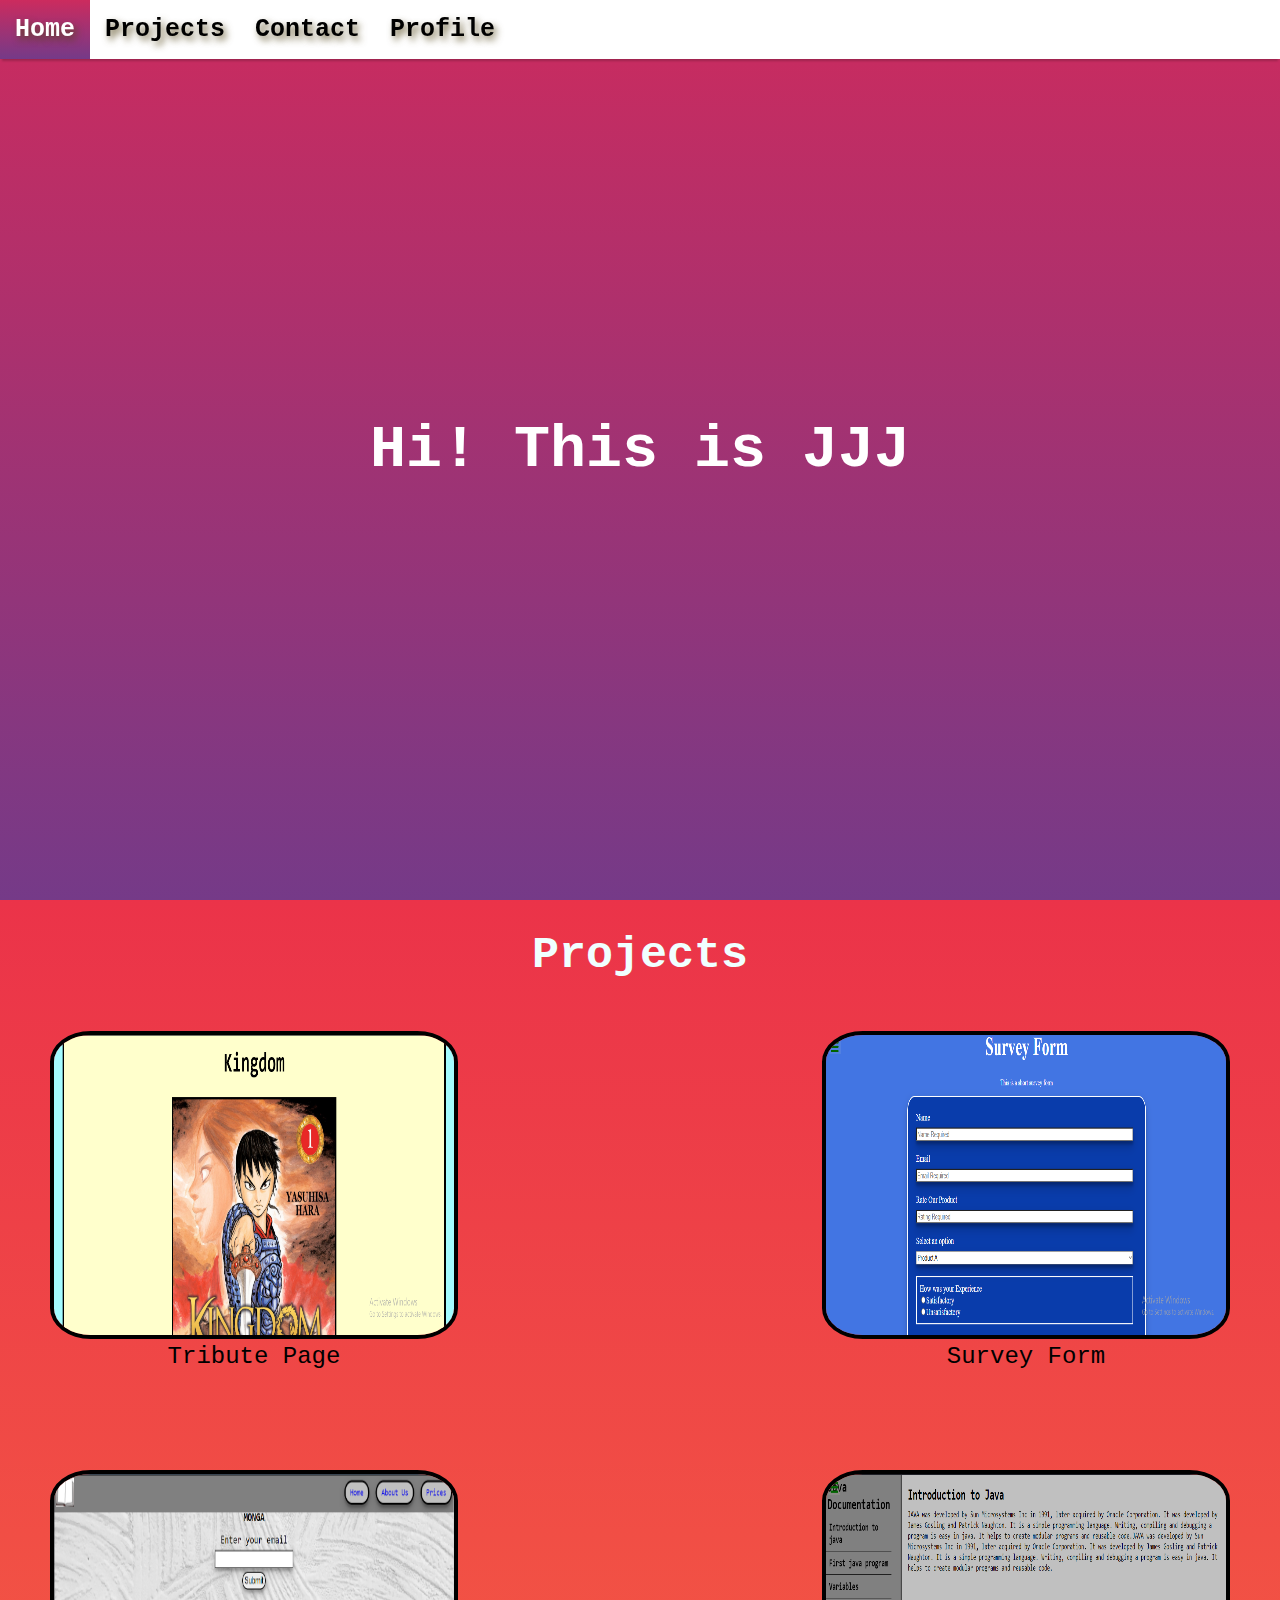
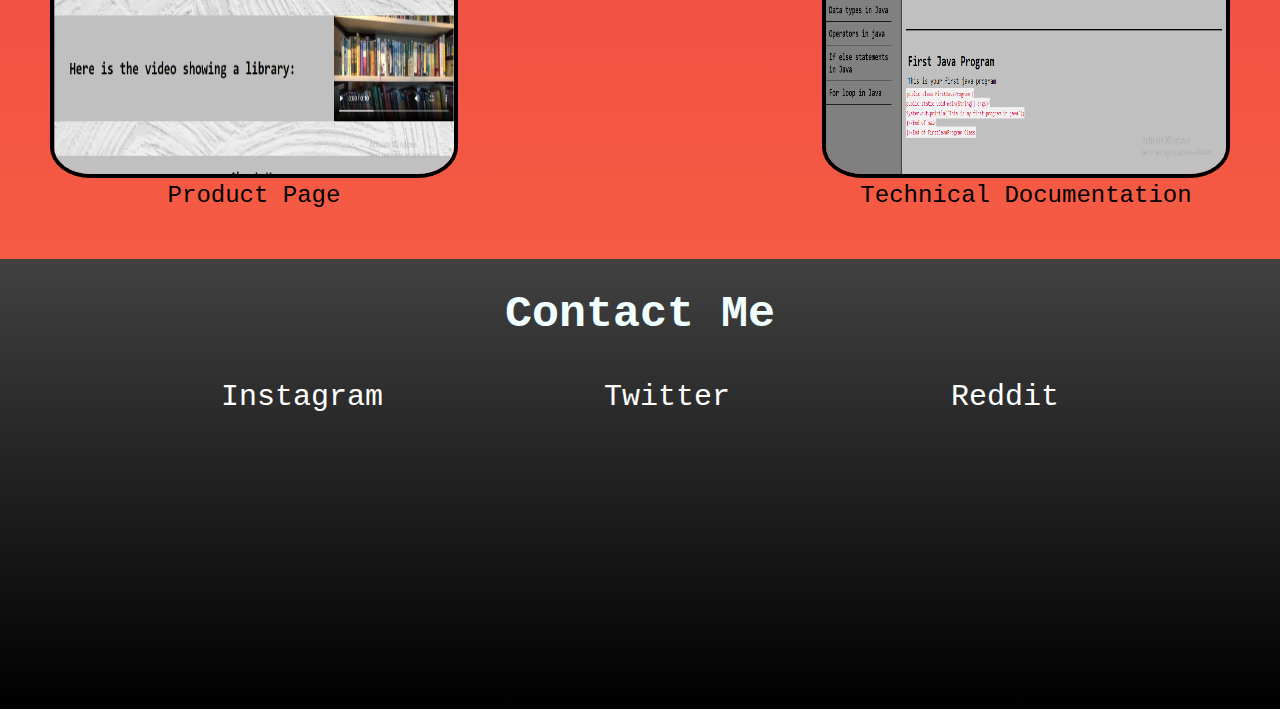
<file: index.html>
<!DOCTYPE html>
<html lang="en">
<head>
    <meta charset="UTF-8">
    <meta http-equiv="X-UA-Compatible" content="IE=edge">
    <meta name="viewport" content="width=device-width, initial-scale=0.8">
    <title>Document</title>
    <link rel="stylesheet" href="./styles.css">
</head>
<body>
    <nav id="navbar">
    <a class="nl" href="#">Home</a>
    <a class = "nl"href="#projects">Projects</a>
    <a class="nl" href="#Contact">Contact</a>
    <a class="nl" id="profile-link" target="_blank" href="https://codepen.io/jjj4032002">Profile</a>
    </nav>
    <section id="welcome-section">
        <h1 id = intro>Hi! This is JJJ</h1>
        
    </section>
    
    <section id="projects">
        <h1 id = "pro">Projects</h1>
        <div class="container">
            <div class="project-tile">
                <img class="imo" src="./Images/Proj1.png" alt="Project1">
                <a class="li" target="_blank" href="https://codepen.io/jjj4032002/full/dyNepNr"><p class="para">Tribute Page</p></a> 
            </div>
            <div class="project-tile">
                <img class="imo" src="./Images/Proj2.png" alt="Project2">
            <a target="_blank" class="li" href="https://codepen.io/jjj4032002/full/XWpYBem">
                <p class="para">Survey Form</p>
            </a>
            </div>
            <div class="project-tile">
                <img class="imo" src="./Images/Proj3.png" alt="Project3">
            <a class="li" target="_blank" href="https://jjj4032002.github.io">
                <p class="para">Product Page</p>
            </a>
            </div>
            <div class="project-tile">
                <img class="imo" src="./Images/Proj4.png" alt="Project4">
            <a class="li" target="_blank" href="https://codepen.io/jjj4032002/full/xxgyBob">
                <p class="para">Technical Documentation</p>
            </a>
            </div>
        </div>
    </section>
    <section id = Contact>
        <h1 id="pro">Contact Me</h1>
        <div class="container-1">
            <a class="last" href="#">Instagram</a>
            <a class="last" href="#">Twitter</a>
            <a class="last" href="#">Reddit</a>
        </div>
    </section>
</body>
</html>
</file>
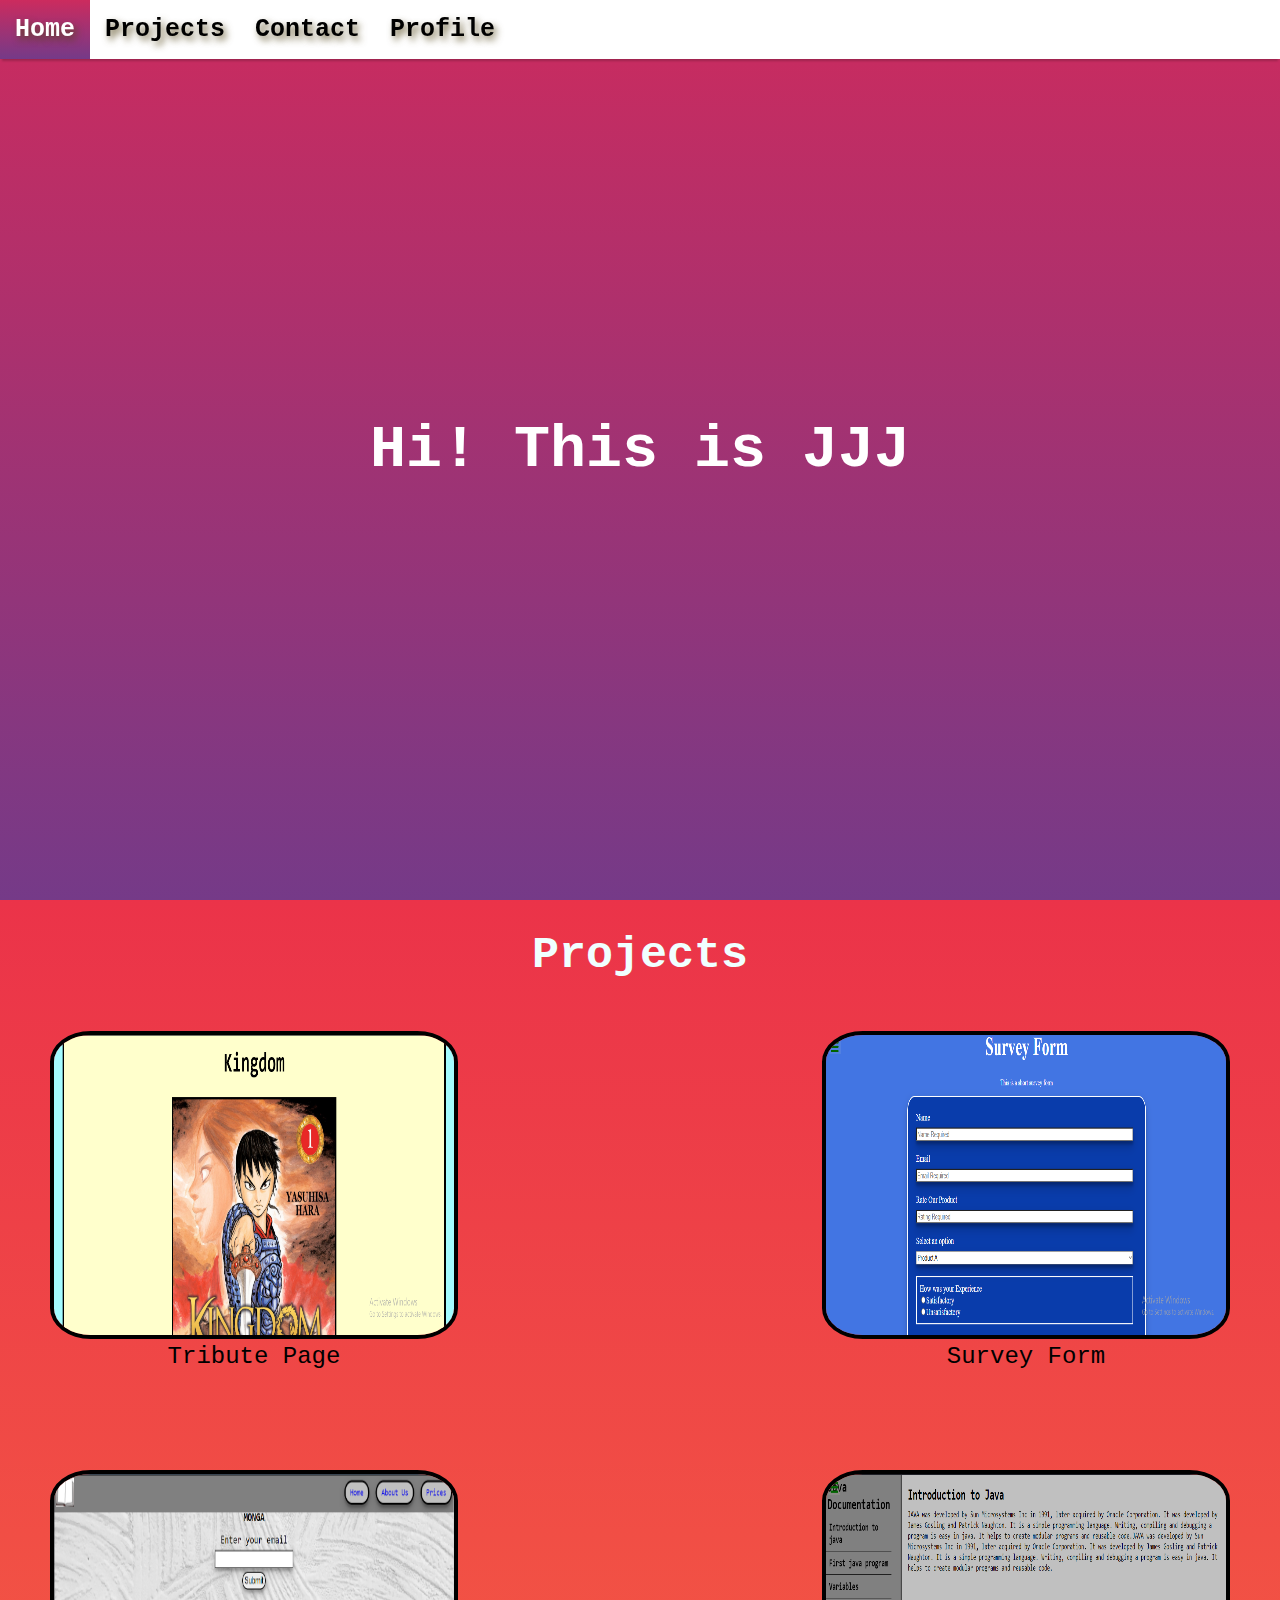
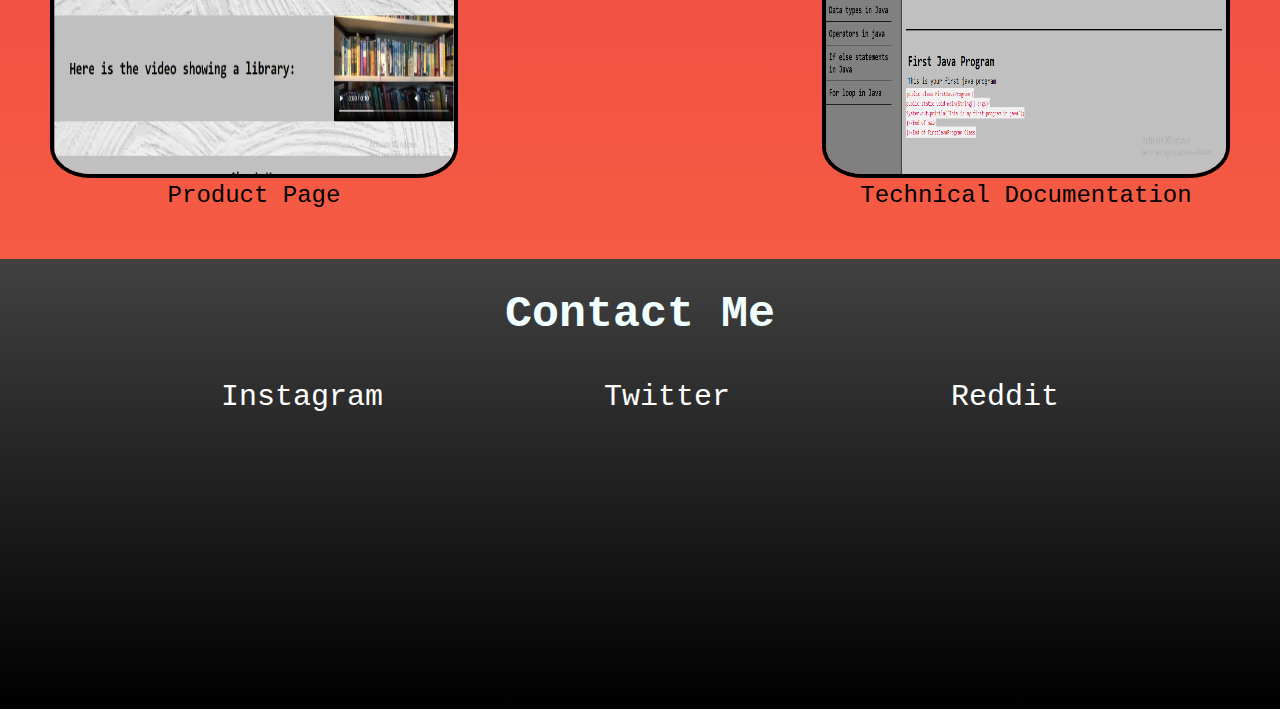
<file: index3.html>
<!DOCTYPE html>
<html lang="en">
<head>
    <meta charset="UTF-8">
    <meta http-equiv="X-UA-Compatible" content="IE=edge">
    <meta name="viewport" content="width=device-width, initial-scale=0.8">
    <title>Document</title>
    <link rel="stylesheet" href="./styles3.css">
</head>
<body>
    <nav id="navbar">
    <a class="nl" href="#">Home</a>
    <a class = "nl"href="#projects">Projects</a>
    <a class="nl" href="#Contact">Contact</a>
    <a class="nl" id="profile-link" target="_blank" href="https://codepen.io/jjj4032002">Profile</a>
    </nav>
    <section id="welcome-section">
        <h1 id = intro>Hi! This is JJJ</h1>
        
    </section>
    
    <section id="projects">
        <h1 id = "pro">Projects</h1>
        <div class="container">
            <div class="project-tile">
                <img class="imo" src="./Images/Proj1.png" alt="Project1">
                <a class="li" target="_blank" href="https://codepen.io/jjj4032002/full/dyNepNr"><p class="para">Tribute Page</p></a> 
            </div>
            <div class="project-tile">
                <img class="imo" src="./Images/Proj2.png" alt="Project2">
            <a target="_blank" class="li" href="https://codepen.io/jjj4032002/full/XWpYBem">
                <p class="para">Survey Form</p>
            </a>
            </div>
            <div class="project-tile">
                <img class="imo" src="./Images/Proj3.png" alt="Project3">
            <a class="li" target="_blank" href="https://jjj4032002.github.io">
                <p class="para">Product Page</p>
            </a>
            </div>
            <div class="project-tile">
                <img class="imo" src="./Images/Proj4.png" alt="Project4">
            <a class="li" target="_blank" href="https://codepen.io/jjj4032002/full/xxgyBob">
                <p class="para">Technical Documentation</p>
            </a>
            </div>
        </div>
    </section>
    <section id = Contact>
        <h1 id="pro">Contact Me</h1>
        <div class="container-1">
            <a class="last" href="#">Instagram</a>
            <a class="last" href="#">Twitter</a>
            <a class="last" href="#">Reddit</a>
        </div>
    </section>
</body>
</html>
</file>
<file: styles.css>
* {
  margin: 0px;
  padding: 0px;
}
body {
  position: relative;
  overflow-x: hidden;
}
#navbar {
  display: flex;
  background-color: white;
  width: 100%;
  position: fixed;
  box-shadow: 0 4px 2px -2px rgba(0, 0, 0, 0.2);
}
.nl {
  text-decoration: none;
  padding: 15px;
  font-family: monospace;
  font-size: 25px;
  font-weight: 700;
  color: black;
  text-shadow: 3px 4px 7px rgba(81, 67, 21, 0.8);
}
.nl:hover {
  background: linear-gradient(#cc2b5e, #753a88);
  color: white;
}
#welcome-section {
  height: 100vh;
  width: 100vw;
  background-image: linear-gradient(#cc2b5e, #753a88);
}
#intro {
  display: flex;
  flex-direction: column;
  height: 100%;
  width: 100%;
  justify-content: center;
  align-items: center;
  font-family: monospace;
  font-size: 60px;
  white-space: nowrap;
  color: white;
}

#pro {
  padding-top: 30px;
  text-align: center;
  font-family: monospace;
  font-size: 45px;
  font-weight: 600;
  color: azure;
}
.imo {
  height: 300px;
  width: 400px;
  border-radius: 10%;
  border: 4px solid;
}
#projects {
  background-image: linear-gradient(#eb3349, #f45c43);
}
.container {
  display: flex;
  flex-wrap: wrap;
  justify-content: space-between;

  width: 100vw;
}

.project-tile {
  padding: 50px;
  text-align: center;
}
.para {
  font-family: monospace;
  font-size: 24px;
  transition: 0.5s;
}
.para:hover {
  color: white;
  font-size: 28px;
  transition-duration: 0.5s;
  font-weight: 600;
}
.li {
  text-decoration: none;
  color: black;
}
#Contact {
  background-image: linear-gradient(#414141, #000000);
  height: 50vh;
}
.container-1 {
  display: flex;
  justify-content: space-evenly;
}
.last {
  padding-top: 40px;
  text-decoration: none;
  font-family: monospace;
  color: white;
  font-size: 30px;
  transition: 0.5s;
}
.last:hover {
  font-size: 35px;
  transition: 0.5s;
}
@media (max-width: 1000px) {
  .container {
    display: flex;
    flex-direction: column;
    justify-content: center;
    align-items: center;
  }
  #intro {
    font-size: 50px;
  }
}
@media (max-width: 400px) {
}
</file>
<file: styles3.css>
* {
  margin: 0px;
  padding: 0px;
}
body {
  position: relative;
  overflow-x: hidden;
}
#navbar {
  display: flex;
  background-color: white;
  width: 100%;
  position: fixed;
  box-shadow: 0 4px 2px -2px rgba(0, 0, 0, 0.2);
}
.nl {
  text-decoration: none;
  padding: 15px;
  font-family: monospace;
  font-size: 25px;
  font-weight: 700;
  color: black;
  text-shadow: 3px 4px 7px rgba(81, 67, 21, 0.8);
}
.nl:hover {
  background: linear-gradient(#cc2b5e, #753a88);
  color: white;
}
#welcome-section {
  height: 100vh;
  width: 100vw;
  background-image: linear-gradient(#cc2b5e, #753a88);
}
#intro {
  display: flex;
  flex-direction: column;
  height: 100%;
  width: 100%;
  justify-content: center;
  align-items: center;
  font-family: monospace;
  font-size: 60px;
  white-space: nowrap;
  color: white;
}

#pro {
  padding-top: 30px;
  text-align: center;
  font-family: monospace;
  font-size: 45px;
  font-weight: 600;
  color: azure;
}
.imo {
  height: 300px;
  width: 400px;
  border-radius: 10%;
  border: 4px solid;
}
#projects {
  background-image: linear-gradient(#eb3349, #f45c43);
}
.container {
  display: flex;
  flex-wrap: wrap;
  justify-content: space-between;

  width: 100vw;
}

.project-tile {
  padding: 50px;
  text-align: center;
}
.para {
  font-family: monospace;
  font-size: 24px;
  transition: 0.5s;
}
.para:hover {
  color: white;
  font-size: 28px;
  transition-duration: 0.5s;
  font-weight: 600;
}
.li {
  text-decoration: none;
  color: black;
}
#Contact {
  background-image: linear-gradient(#414141, #000000);
  height: 50vh;
}
.container-1 {
  display: flex;
  justify-content: space-evenly;
}
.last {
  padding-top: 40px;
  text-decoration: none;
  font-family: monospace;
  color: white;
  font-size: 30px;
  transition: 0.5s;
}
.last:hover {
  font-size: 35px;
  transition: 0.5s;
}
@media (max-width: 1000px) {
  .container {
    display: flex;
    flex-direction: column;
    justify-content: center;
    align-items: center;
  }
  #intro {
    font-size: 50px;
  }
}
@media (max-width: 400px) {
}
</file>
